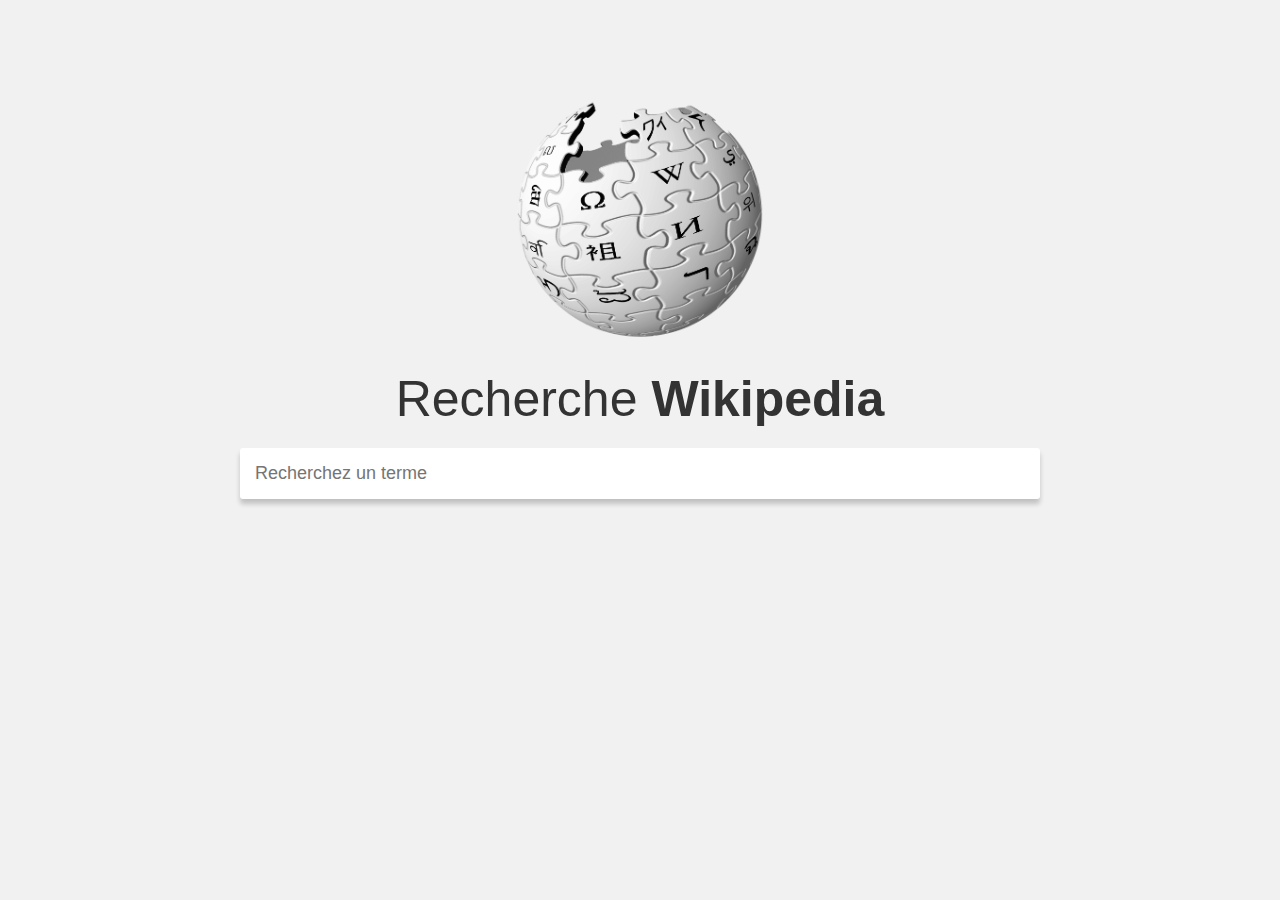
<file: 3. WikiApp/index.html>
<!DOCTYPE html>
<html lang="fr">
  <head>
    <meta charset="UTF-8" />
    <meta name="viewport" content="width=device-width, initial-scale=1.0" />
    <title>Wiki API</title>
    <link rel="stylesheet" href="style.css" />
  </head>
  <body>

    <img src="ressources/wiki-logo.png" alt="wikipedia logo" class="wiki-logo">
    <h1>Recherche <span>Wikipedia</span></h1>

    <form>
      <input 
      type="text"
      class="search-input"
      placeholder="Recherchez un terme"
      >
    </form>

    <p class="error-msg"></p>
    
    <div class="results-display"></div>

    <div class="loader">
      <span class="dot"></span>
      <span class="dot"></span>
      <span class="dot"></span>
    </div>

    <script src="app.js"></script>
  </body>
</html>
</file>
<file: 3. WikiApp/style.css>
*,
::before,
::after {
  box-sizing: border-box;
  margin: 0;
  padding: 0;
}
body {
  min-height: 100vh;
  background: #f1f1f1;
  font-family: Arial, Helvetica, sans-serif;
  padding: clamp(20px, 5vw, 50px) 20px 20px;
}

.wiki-logo {
  width: clamp(100px, 25vw, 250px);
  display: block;
  margin: 50px auto 0;
}
h1 {
  font-size: clamp(20px, 5vw, 50px);
  color: #333;
  text-align: center;
  margin: 20px 0 ;
  font-weight: 100;
}
h1 span {
  font-weight: 800;
}
form {
  max-width: 800px;
  margin: 0 auto ;
}
input {
  display: block;
  width: 100%;
  margin: 0 auto;
  padding: 15px;
  font-size: 18px;
  border: none;
  border-radius: 3px;
  box-shadow: 0 5px 5px rgba(0,0,0,0.2);
}
.error-msg {
  text-align: center;
  color: #454545;
}
.results-display {
  max-width: 600px;
  margin: 70px auto;
}
/* LOADER */
.loader {
  display: none;
  justify-content: center;
}
.dot {
  width: 15px;
  height: 15px;
  border-radius: 50%;
  background: #111;
  margin: 0 3px;
  animation: load 0.3s infinite ease-out alternate;
}
.dot:nth-child(2) {
  animation-delay:  0.1s;
}
.dot:nth-child(3) {
  animation-delay:  0.2s;
}
@keyframes load {
  form{
    transform: translateY(0px);
  }
  to {
    transform: translateY(10px);
  }
}

/* LOADER */
.result-item {
  margin-bottom: 20px;
}
.result-title {
  font-size: 22px;
}
.result-snippet {
  font-size: 15px;
  color: #444;
}
.result-link {
  color: #006621;
  text-decoration: none;
  display: block;
  overflow-wrap: break-word;
}
</file>
